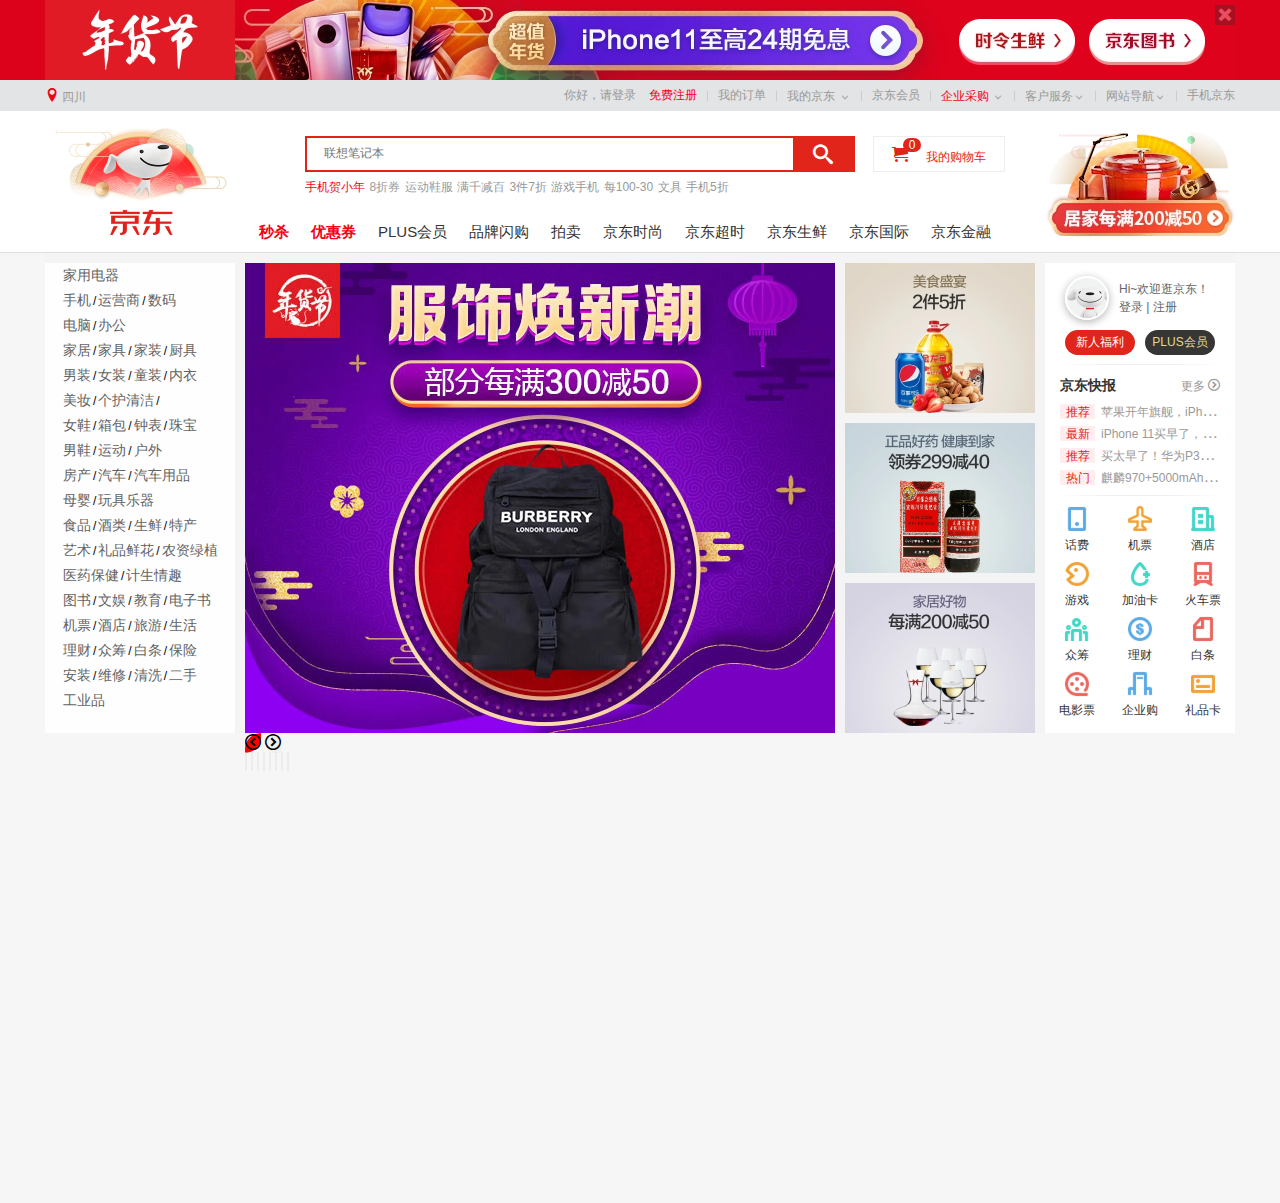
<file: 项目1：京东商城/index.html>
<!DOCTYPE html>
<html lang="en">

<head>
	<meta charset="UTF-8">
	<title>京东(JD.COM)-正品低价、品质保障、配送及时、轻松购物！</title>
	<meta name="viewport" content="width=device-width, initial-scale=1.0">
	<meta http-equiv="X-UA-Compatible" content="ie=edge">
	<meta name="decription"
		content="京东JD.COM-专业的综合网上购物商城,销售家电、数码通讯、电脑、家居百货、服装服饰、母婴、图书、食品等数万个品牌优质商品.便捷、诚信的服务，为您提供愉悦的网上购物体验!">
	<meta name="keywords" content="网上购物,网上商城,手机,笔记本,电脑,MP3,CD,VCD,DV,相机,数码,配件,手表,存储卡,京东">
	<link rel="icon" href="favicon.ico" type="image/x-icon">
	<link rel="stylesheet" type="text/css" href="css/normalize.css" />
	<link rel="stylesheet" type="text/css" href="css/base.css" />
</head>

<body>
	<!-- 顶部广告 start -->
	<div class="activity-top">
		<div class="activity-top__inner">
			<div class="promotional-tag__618"></div>
			<i class="ad-close-bt iconfont"></i>
			<div class="two-parts">
				<a class="two-parts__item" href="#"><img src="images/topR1.webp" alt="大促顶部广告1" /></a>
				<a class="two-parts__item" href="#"><img src="images/topR2.webp" alt="大促顶部广告2" /></a>
			</div>
		</div>
	</div>
	<!-- 顶部广告 end -->

	<!-- 顶部小导航栏 start -->
	<div id="shortcut">
		<div class="w">
			<ul class="fl">
				<li>
					<a href="#">
						<i class="iconfont"></i>
						<span>四川</span>
					</a>
				</li>
			</ul>
			<ul class="fr">
				<li>
					<a href="#">你好，请登录</a>
					&nbsp;&nbsp;
					<a href="#" class="f10">免费注册</a>
				</li>
				<li class="spacer"></li>
				<li><a href="#">我的订单</a></li>
				<li class="spacer"></li>
				<li>
					<a href="#">我的京东</a>
					<i class="iconfont"></i>
				</li>
				<li class="spacer"></li>
				<li><a href="#">京东会员</a></li>
				<li class="spacer"></li>
				<li>
					<a href="#" class="f10">企业采购</a>
					<i class="iconfont"></i>
				</li>
				<li class="spacer"></li>
				<li><a href="#">客户服务</a><i class="iconfont"></i></li>
				<li class="spacer"></li>
				<li><a href="#">网站导航</a><i class="iconfont"></i></li>
				<li class="spacer"></li>
				<li><a href="#">手机京东</a></li>
			</ul>

		</div>
	</div>
	<!-- 顶部小导航栏 end -->

	<!-- 头部 start -->
	<div id="header">
		<div class="w">
			<div class="logo">
				<h1>
					<a href="https://www.jd.com"></a>
				</h1>
			</div>
			<div class="form">
				<input type="text" placeholder="联想笔记本">
				<button>
					<i class="iconfont"></i>
				</button>
			</div>
			<div class="shopcar">
				<i class="iconfont"></i>
				<a href="#">我的购物车</a>
				<i class="ci-count">0</i>
			</div>
			<div class="hotwords">
				<a href="#" class="f10">手机贺小年</a>
				<a href="#">8折券</a>
				<a href="#">运动鞋服</a>
				<a href="#">满千减百</a>
				<a href="#">3件7折</a>
				<a href="#">游戏手机</a>
				<a href="#">每100-30</a>
				<a href="#">文具</a>
				<a href="#">手机5折</a>
			</div>
			<div class="navitems">
				<ul>
					<li class="f10"><a href="#">秒杀</a></li>
					<li class="f10"><a href="#">优惠券</a></li>
					<li><a href="#">PLUS会员</a></li>
					<li><a href="#">品牌闪购</a></li>
					<li><a href="#">拍卖</a></li>
					<li><a href="#">京东时尚</a></li>
					<li><a href="#">京东超时</a></li>
					<li><a href="#">京东生鲜</a></li>
					<li><a href="#">京东国际</a></li>
					<li><a href="#">京东金融</a></li>
				</ul>
			</div>
			<div class="treasure">
				<a href="#"></a>
			</div>
		</div>
	</div>
	<!-- 头部 end -->

	<!-- 中上分类区域 start -->
	<div class="fs">
		<div class="w fs_inner">
			<div class="fs_col1">
				<ul>
					<li><a href="#">家用电器</a></li>
				</ul>
				<ul>
					<li>
						<a href="#">手机</a>
						<span>/</span>
						<a href="#">运营商</a>
						<span>/</span>
						<a href="#">数码</a>
					</li>
				</ul>
				<ul>
					<li>
						<a href="#">电脑</a>
						<span>/</span>
						<a href="#">办公</a>
					</li>
				</ul>
				<ul>
					<li>
						<a href="#">家居</a>
						<span>/</span>
						<a href="#">家具</a>
						<span>/</span>
						<a href="#">家装</a>
						<span>/</span>
						<a href="#">厨具</a>
					</li>
				</ul>
				<ul>
					<li>
						<a href="#">男装</a>
						<span>/</span>
						<a href="#">女装</a>
						<span>/</span>
						<a href="#">童装</a>
						<span>/</span>
						<a href="#">内衣</a>
					</li>
				</ul>
				<ul>
					<li>
						<a href="#">美妆</a>
						<span>/</span>
						<a href="#">个护清洁</a>
						<span>/</span>
						<a href="宠物"></a>
					</li>
				</ul>
				<ul>
					<li>
						<a href="#">女鞋</a>
						<span>/</span>
						<a href="#">箱包</a>
						<span>/</span>
						<a href="#">钟表</a>
						<span>/</span>
						<a href="#">珠宝</a>
					</li>
				</ul>
				<ul>
					<li>
						<a href="#">男鞋</a>
						<span>/</span>
						<a href="#">运动</a>
						<span>/</span>
						<a href="#">户外</a>
					</li>
				</ul>
				<ul>
					<li>
						<a href="#">房产</a>
						<span>/</span>
						<a href="#">汽车</a>
						<span>/</span>
						<a href="#">汽车用品</a>
					</li>
				</ul>
				<ul>
					<li>
						<a href="#">母婴</a>
						<span>/</span>
						<a href="#">玩具乐器</a>
					</li>
				</ul>
				<ul>
					<li>
						<a href="#">食品</a>
						<span>/</span>
						<a href="#">酒类</a>
						<span>/</span>
						<a href="#">生鲜</a>
						<span>/</span>
						<a href="#">特产</a>
					</li>
				</ul>
				<ul>
					<li>
						<a href="#">艺术</a>
						<span>/</span>
						<a href="#">礼品鲜花</a>
						<span>/</span>
						<a href="#">农资绿植</a>
					</li>
				</ul>
				<ul>
					<li>
						<a href="#">医药保健</a>
						<span>/</span>
						<a href="#">计生情趣</a>
					</li>
				</ul>
				<ul>
					<li>
						<a href="#">图书</a>
						<span>/</span>
						<a href="#">文娱</a>
						<span>/</span>
						<a href="#">教育</a>
						<span>/</span>
						<a href="#">电子书</a>

					</li>
				</ul>
				<ul>
					<li>
						<a href="#">机票</a>
						<span>/</span>
						<a href="#">酒店</a>
						<span>/</span>
						<a href="#">旅游</a>
						<span>/</span>
						<a href="#">生活</a>
					</li>
				</ul>
				<ul>
					<li>
						<a href="#">理财</a>
						<span>/</span>
						<a href="#">众筹</a>
						<span>/</span>
						<a href="#">白条</a>
						<span>/</span>
						<a href="#">保险</a>
					</li>
				</ul>
				<ul>
					<li>
						<a href="#">安装</a>
						<span>/</span>
						<a href="#">维修</a>
						<span>/</span>
						<a href="#">清洗</a>
						<span>/</span>
						<a href="#">二手</a>
					</li>
				</ul>
				<ul>
					<li><a href="#">工业品</a></li>
				</ul>





			</div>
			<div class="fs_col2">
				<div class="focus">
					<div>
						<div class="focus-slider">
							<div class="focus-item__core">
								<a href="#"></a>
							</div>
							<div class="focus-item__recommend">
								<a href="#"><img src="images/recommend1.webp" alt=""></a>
								<a href="#"><img src="images/recommend2.webp" alt=""></a>
								<a href="#"><img src="images/recommend3.webp" alt=""></a>
							</div>
						</div>
					</div>
					<div class="focus_main">
						<div class="focus-slider clearfix">
							<div class="sliderBannerWrapper">
								<div class="slider sliderBanner">
									<button class="silder_control slider_control_prev">
										<i class="iconfont"></i>
									</button>
									<button class="silder_control slider_control_next">

										<i class="iconfont"></i>
									</button>
									<div class="slider_indicators">
										<i class="slider_indicators_btn"></i>
										<i class="slider_indicators_btn"></i>
										<i class="slider_indicators_btn"></i>
										<i class="slider_indicators_btn"></i>
										<i class="slider_indicators_btn"></i>
										<i class="slider_indicators_btn"></i>
										<i class="slider_indicators_btn"></i>
										<i class="slider_indicators_btn"></i>
									</div>
								</div>
							</div>
						</div>

					</div>
				</div>
			</div>
			<div class="fs_col3">
				<div class="J_user">
					<div class="user_inner">
						<div>
							<div class="user_avatar">
								<a href="https://www.jd.com" class="user_avatar_lk">
									<img src="images/user_avatar.png" alt="用户头像">
								</a>
							</div>
							<div class="user_show">
								<a href="#" class="user_tip">Hi~欢迎逛京东！</a>
								<p>
									<a href="#" class="user_login">登录</a>
									|
									<a href="#" class="user_reg">注册</a>
								</p>
							</div>
						</div>
						<div class="user_profit">
							<a href="#" class="user_profit_lk">新人福利</a>
							<a href="#" class="user_profit_lk user_profit_lk_plus">PLUS会员</a>
						</div>
					</div>
				</div>
				<div class="J_news">
					<div class="news">
						<div class="news_hd">
							<h5 class="news_tit">京东快报</h5>
							<a href="#" class="news_more">
								更多
								<i class="iconfont"></i>
							</a>
						</div>
						<ul class="news_list">
							<li class="news_item news_item_recommend"><a href="#" class="news_link">
									<p class="news_tag">推荐</p>苹果开年旗舰，iPhone SE2如约而至
								</a></li>
							<li class="news_item news_item_recommend"><a href="#" class="news_link">
									<p class="news_tag">最新</p>iPhone 11买早了，iPhone SE2正式确认
								</a></li>
							<li class="news_item news_item_recommend"><a href="#" class="news_link">
									<p class="news_tag">推荐</p>买太早了！华为P30一夜沦为“小米价”，售价感人
								</a></li>
							<li class="news_item news_item_recommend"><a href="#" class="news_link">
									<p class="news_tag">热门</p>麒麟970+5000mAh，荣耀千元机中的战斗机
								</a></li>
						</ul>
					</div>

				</div>
				<div class="J_service">
					<div class="service_entry">
						<ul class="service_list">
							<li class="service_item service_frame">
								<a href="#" class="service_lk">
									<i class="service_ico service_ico_huafei">
										<img src="images/huafei1.png" class="service_ico_img">
										<img src="images/huafei2.png" class="service_ico_img_hover">
									</i>
									<span class="service_text">话费</span>
								</a>
							</li>
							<li class="service_item service_frame">
								<a href="#" class="service_lk">
									<i class="service_ico service_ico_huafei">
										<img src="images/jipiao1.png" class="service_ico_img">
										<img src="images/jipiao2.png" class="service_ico_img_hover">
									</i>
									<span class="service_text">机票</span>
								</a>
							</li>
							<li class="service_item service_frame">
								<a href="#" class="service_lk">
									<i class="service_ico service_ico_huafei">
										<img src="images/jiudian1.png" class="service_ico_img">
										<img src="images/jiudian2.png" class="service_ico_img_hover">
									</i>
									<span class="service_text">酒店</span>
								</a>
							</li>
							<li class="service_item service_frame">
								<a href="#" class="service_lk">
									<i class="service_ico service_ico_huafei">
										<img src="images/youix1.png" class="service_ico_img">
										<img src="images/youxi2.png" class="service_ico_img_hover">
									</i>
									<span class="service_text">游戏</span>
								</a>
							</li>
							<li class="service_item service_frame">
								<a href="#" class="service_lk">
									<i class="service_ico service_ico_huafei">
										<img src="images/jiayouka1.png" class="service_ico_img">
										<img src="images/jiayouka2.png" class="service_ico_img_hover">
									</i>
									<span class="service_text">加油卡</span>
								</a>
							</li>
							<li class="service_item service_frame">
								<a href="#" class="service_lk">
									<i class="service_ico service_ico_huafei">
										<img src="images/huochepiao1.png" class="service_ico_img">
										<img src="images/huochepiao2.png" class="service_ico_img_hover">
									</i>
									<span class="service_text">火车票</span>
								</a>
							</li>
							<li class="service_item service_frame">
								<a href="#" class="service_lk">
									<i class="service_ico service_ico_huafei">
										<img src="images/zhongchou1.png" class="service_ico_img">
										<img src="images/zhongchou2.png" class="service_ico_img_hover">
									</i>
									<span class="service_text">众筹</span>
								</a>
							</li>
							<li class="service_item service_frame">
								<a href="#" class="service_lk">
									<i class="service_ico service_ico_huafei">
										<img src="images/licai1.png" class="service_ico_img">
										<img src="images/licai2.png" class="service_ico_img_hover">
									</i>
									<span class="service_text">理财</span>
								</a>
							</li>
							<li class="service_item service_frame">
								<a href="#" class="service_lk">
									<i class="service_ico service_ico_huafei">
										<img src="images/baitiao1.png" class="service_ico_img">
										<img src="images/baitiao2.png" class="service_ico_img_hover">
									</i>
									<span class="service_text">白条</span>
								</a>
							</li>
							<li class="service_item service_frame">
								<a href="#" class="service_lk">
									<i class="service_ico service_ico_huafei">
										<img src="images/dianyingpiao1.png" class="service_ico_img">
										<img src="images/dianyingpiao2.png" class="service_ico_img_hover">
									</i>
									<span class="service_text">电影票</span>
								</a>
							</li>
							<li class="service_item service_frame">
								<a href="#" class="service_lk">
									<i class="service_ico service_ico_huafei">
										<img src="images/qiyegou1.png" class="service_ico_img">
										<img src="images/qiyegou2.png" class="service_ico_img_hover">
									</i>
									<span class="service_text">企业购</span>
								</a>
							</li>
							<li class="service_item service_frame">
								<a href="#" class="service_lk">
									<i class="service_ico service_ico_huafei">
										<img src="images/lipinka1.png" class="service_ico_img">
										<img src="images/lipinka2.png" class="service_ico_img_hover">
									</i>
									<span class="service_text">礼品卡</span>
								</a>
							</li>
						</ul>
					</div>
				</div>
			</div>
		</div>
	</div>
	<!-- 中上分类区域 end -->
</body>

</html>
</file>
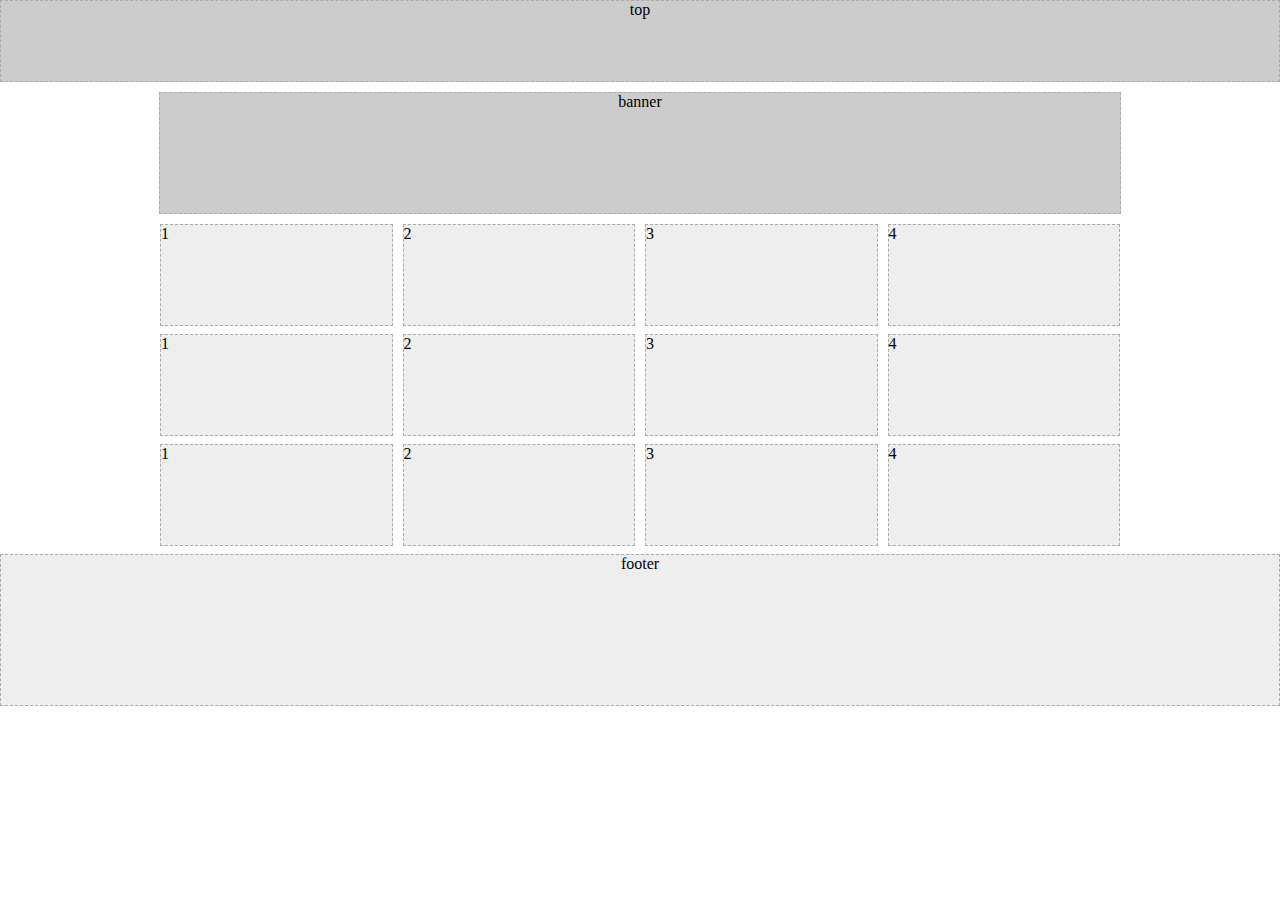
<file: Demo copy.html>
<!DOCTYPE html>
<html lang="zh">
	<head>
		<style>
			* {
				margin: 0;
				padding: 0;
			}
			ul {
				list-style: none;
			}

			.top {
				/* 通栏盒子不用写宽度 */
				height: 80px;
				border: 1px dashed #aaa;
				text-align: center;
				margin: 0 auto;
				background-color: #ccc;
			}

			.banner {
				width: 960px;
				height: 120px;
				border: 1px dashed #aaa;
				text-align: center;
				margin: 10px auto;
				background-color: #CCCCCC;
			}

			.small {
				width: 960px;
				height: 100px;
				/* background-color: pink; */
				margin: 0 auto;
				margin-bottom: 10px;
			}
			.small ul li {
				width: 230.5px; /*父盒子宽度-border-小盒子间距*/
				border: 1px dashed #aaa;
				background-color: #eee;
				height: 100px;
				float: left;
				margin-left: 10px;
			}
			.small .nomargin {
				margin-left: 0;
			}
			.footer {
				height: 150px;
				border: 1px dashed #AAAAAA;
				background-color: #EEEEEE;
				margin-top: 10px;
				text-align: center;
			}
		</style>
	</head>
	<body>
		<div class="top">top</div>
		<div class="banner">banner</div>
		<div class="small">
			<ul>
				<li class="nomargin">1</li>
				<li>2</li>
				<li>3</li>
				<li>4</li>
			</ul>
		</div>
		<div class="small">
			<ul>
				<li class="nomargin">1</li>
				<li>2</li>
				<li>3</li>
				<li>4</li>
			</ul>
		</div>
		<div class="small">
			<ul>
				<li class="nomargin">1</li>
				<li>2</li>
				<li>3</li>
				<li>4</li>
			</ul>
		</div>
		<div class="footer">footer</div>
	</body>
</html>
</file>
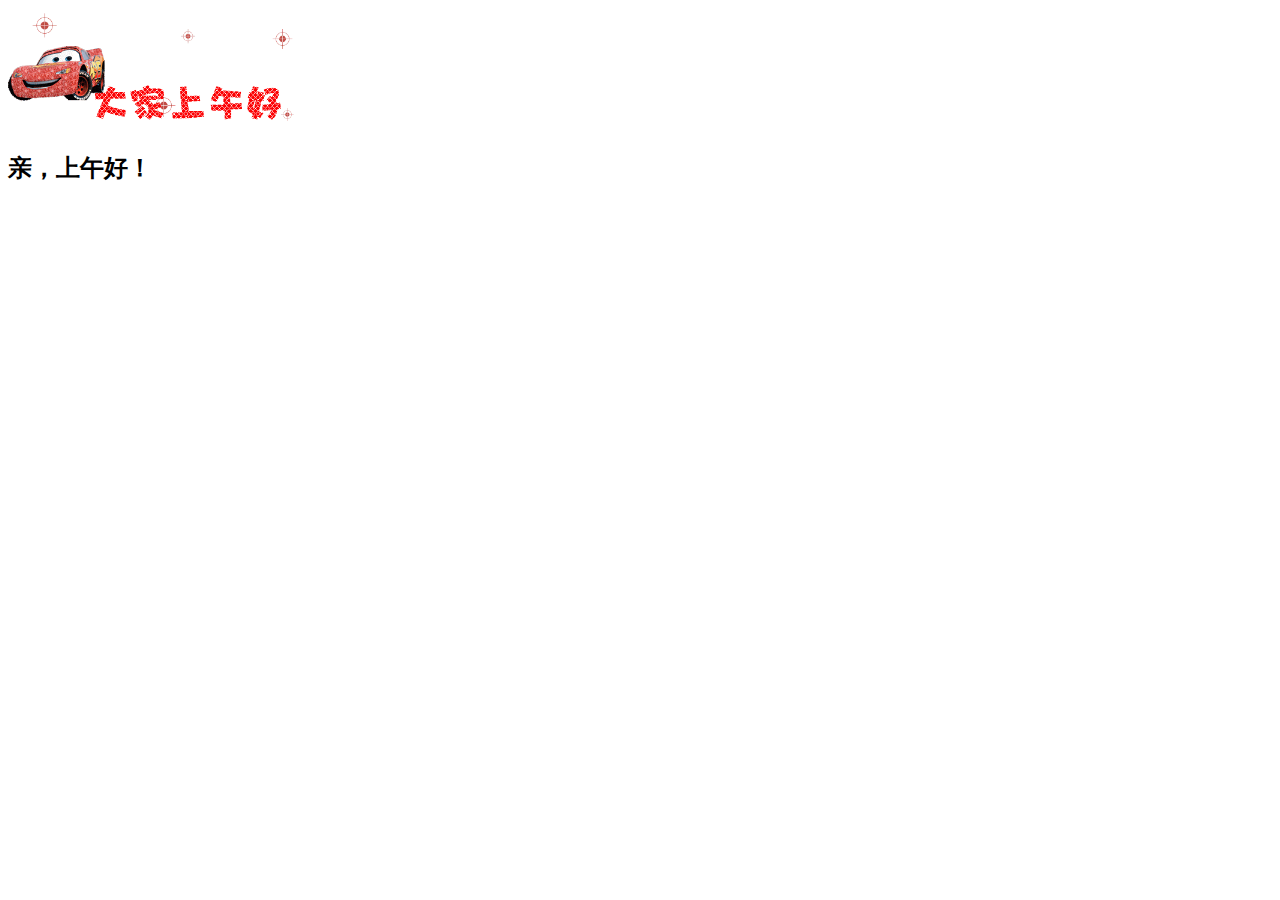
<file: 第三部分 JavaScript网络编程/分时问候.html>
<!DOCTYPE html>
<html lang="en">
<head>
    <meta charset="UTF-8">
    <meta name="viewport" content="width=device-width, initial-scale=1.0">
    <meta http-equiv="X-UA-Compatible" content="ie=edge">
    <title>分时问候</title>

</head>
<body>
    <div>
        <img src="images/s.gif" style="width: 300px;"/>
        <h2>上午好</h2>
    </div>

    <script>
        // 1.获取元素
        var img = document.querySelector('img');
        var h2 = document.querySelector('h2');
        // 2.得到当前的小时数
        var date = new Date();
        var h = date.getHours();
        // 3.判断小时数改变图片和文字信息
        if (h < 12) {
            img.src = 'images/s.gif';
            h2.innerHTML = '亲，上午好！';
        } else if (h < 18 ) {
            img.src = 'images/x.gif';
            h2.innerHTML = '亲，下午好！';
        } else {
            img.src = 'images/w.gif';
            h2.innerHTML = '亲，晚上好！';
        }
    </script>
</body>
</html>
</file>
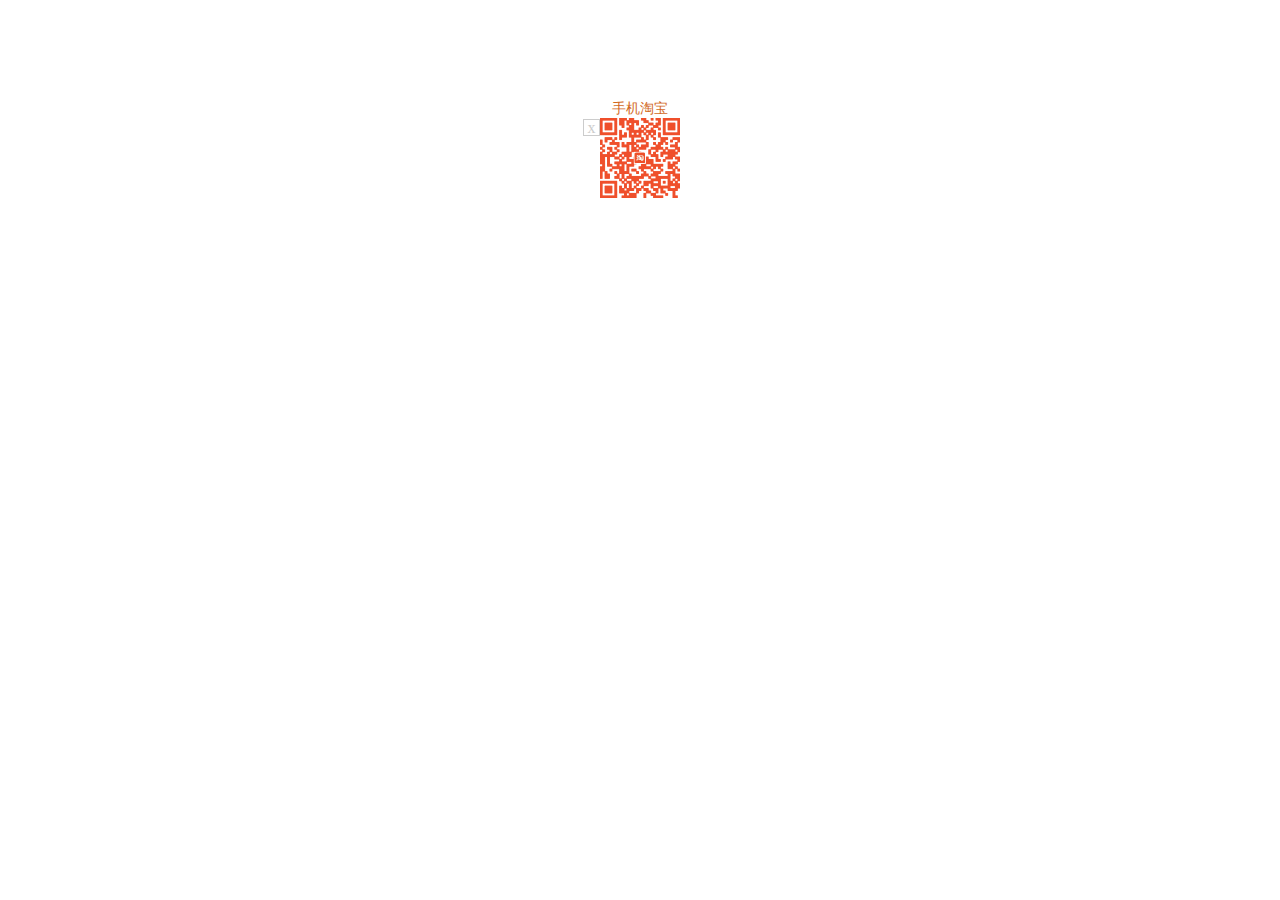
<file: 第三部分 JavaScript网络编程/淘宝点击关闭二维码.html>
<!DOCTYPE html>
<html lang="en">

<head>
    <meta charset="UTF-8">
    <meta name="viewport" content="width=device-width, initial-scale=1.0">
    <meta http-equiv="X-UA-Compatible" content="ie=edge">
    <title>Document</title>
    <style>
        * {
            margin: 0;
            padding: 0;
        }

        .box {
            margin: 100px auto;
            width: 80px;
            position: relative;
        }

        .box h4 {
            text-align: center;
            font-size: 14px;
            font-weight: 400;
            color: chocolate;
        }

        .box img {
            width: 80px;

        }

        .box i {
            top: 19px;
            left: -17px;
            position: absolute;
            font-style: normal;
            width: 15px;
            height: 15px;
            line-height: 15px;
            text-align: center;
            border: 1px solid #ccc;
            color: #ccc;
            cursor: pointer;
        }
    </style>
</head>

<body>
    <div class="box">
        <h4>手机淘宝</h4>
        <img src="images/tao.png">
        <i class="close-btn">x</i>
    </div>
    <script>
        // 1.获取元素
        var box = document.querySelector('.box');
        var btn = document.querySelector('.close-btn');
        // 2.注册事件
        btn.onclick = function() {
            box.style.display = 'none';
        }
    </script>
</body>

</html>
</file>
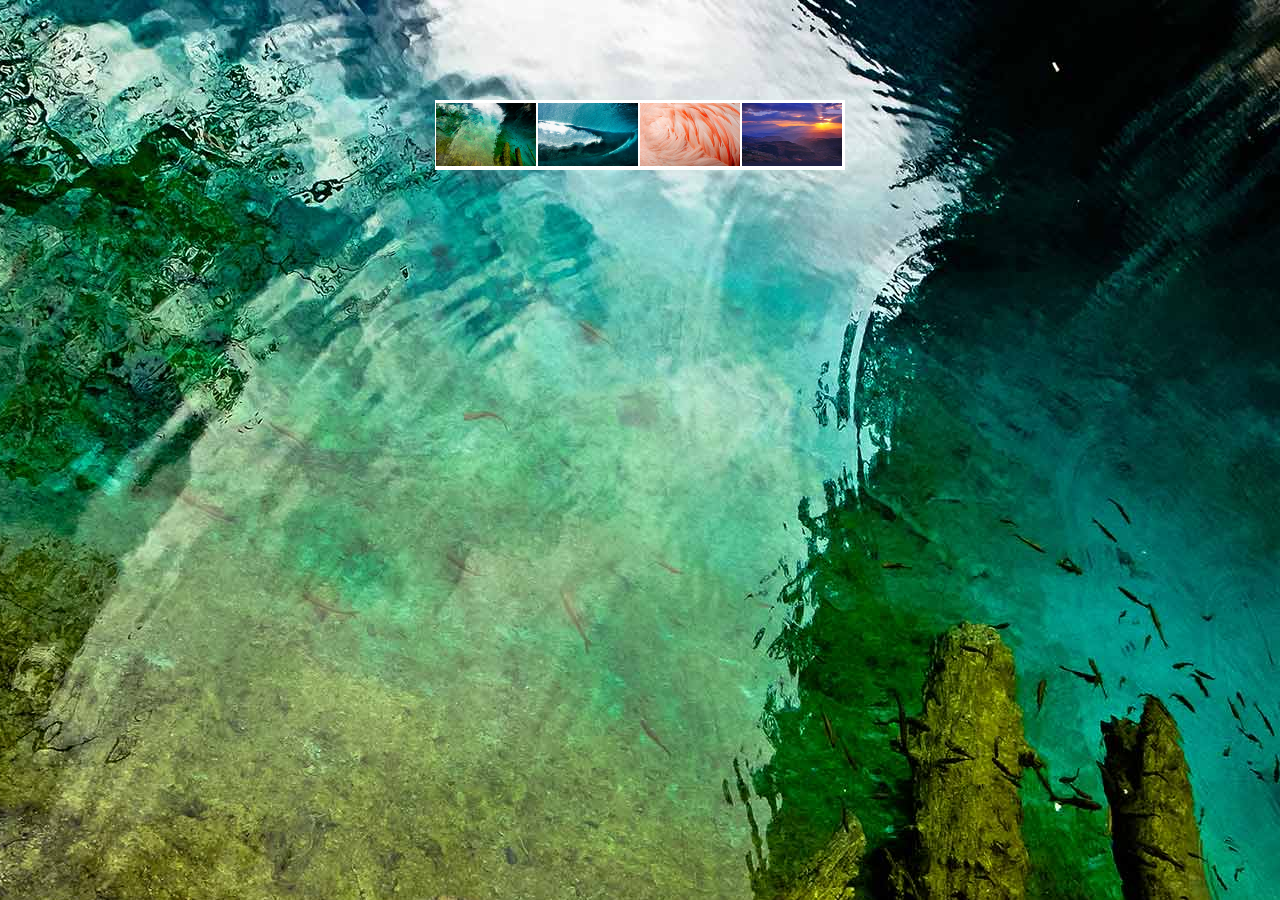
<file: 第三部分 JavaScript网络编程/百度换肤.html>
<!DOCTYPE html>
<html lang="en">
<head>
    <meta charset="UTF-8">
    <meta name="viewport" content="width=device-width, initial-scale=1.0">
    <meta http-equiv="X-UA-Compatible" content="ie=edge">
    <title>Document</title>
    <style>
        * {
            margin: 0;
            padding: 0;
        }
        
        body {
            background: url(images/1.jpg) no-repeat center top;
        }
        
        li {
            list-style: none;
        }
        
        .baidu {
            overflow: hidden;
            margin: 100px auto;
            background-color: #fff;
            width: 410px;
            padding-top: 3px;
        }
        
        .baidu li {
            float: left;
            margin: 0 1px;
            cursor: pointer;
        }
        
        .baidu img {
            width: 100px;
        }
    </style>
</head>
<body>
    <div>
        <ul class="baidu">
            <li><img src="images/1.jpg" alt=""></li>
            <li><img src="images/2.jpg" alt=""></li>
            <li><img src="images/3.jpg" alt=""></li>
            <li><img src="images/4.jpg" alt=""></li>
        </ul>
    </div>
    <script>
        // 1. 获取元素 
        var imgs = document.querySelector('.baidu').querySelectorAll('img');
        // console.log(imgs);
        // 2. 循环注册事件 
        for (var i = 0; i < imgs.length; i++) {
            imgs[i].onclick = function() {
                // this.src 就是我们点击图片的路径   images/2.jpg
                // console.log(this.src);
                // 把这个路径 this.src 给body 就可以了
                document.body.style.backgroundImage = 'url(' + this.src + ')';
            }
        }
    </script>
</body>
</html>
</file>
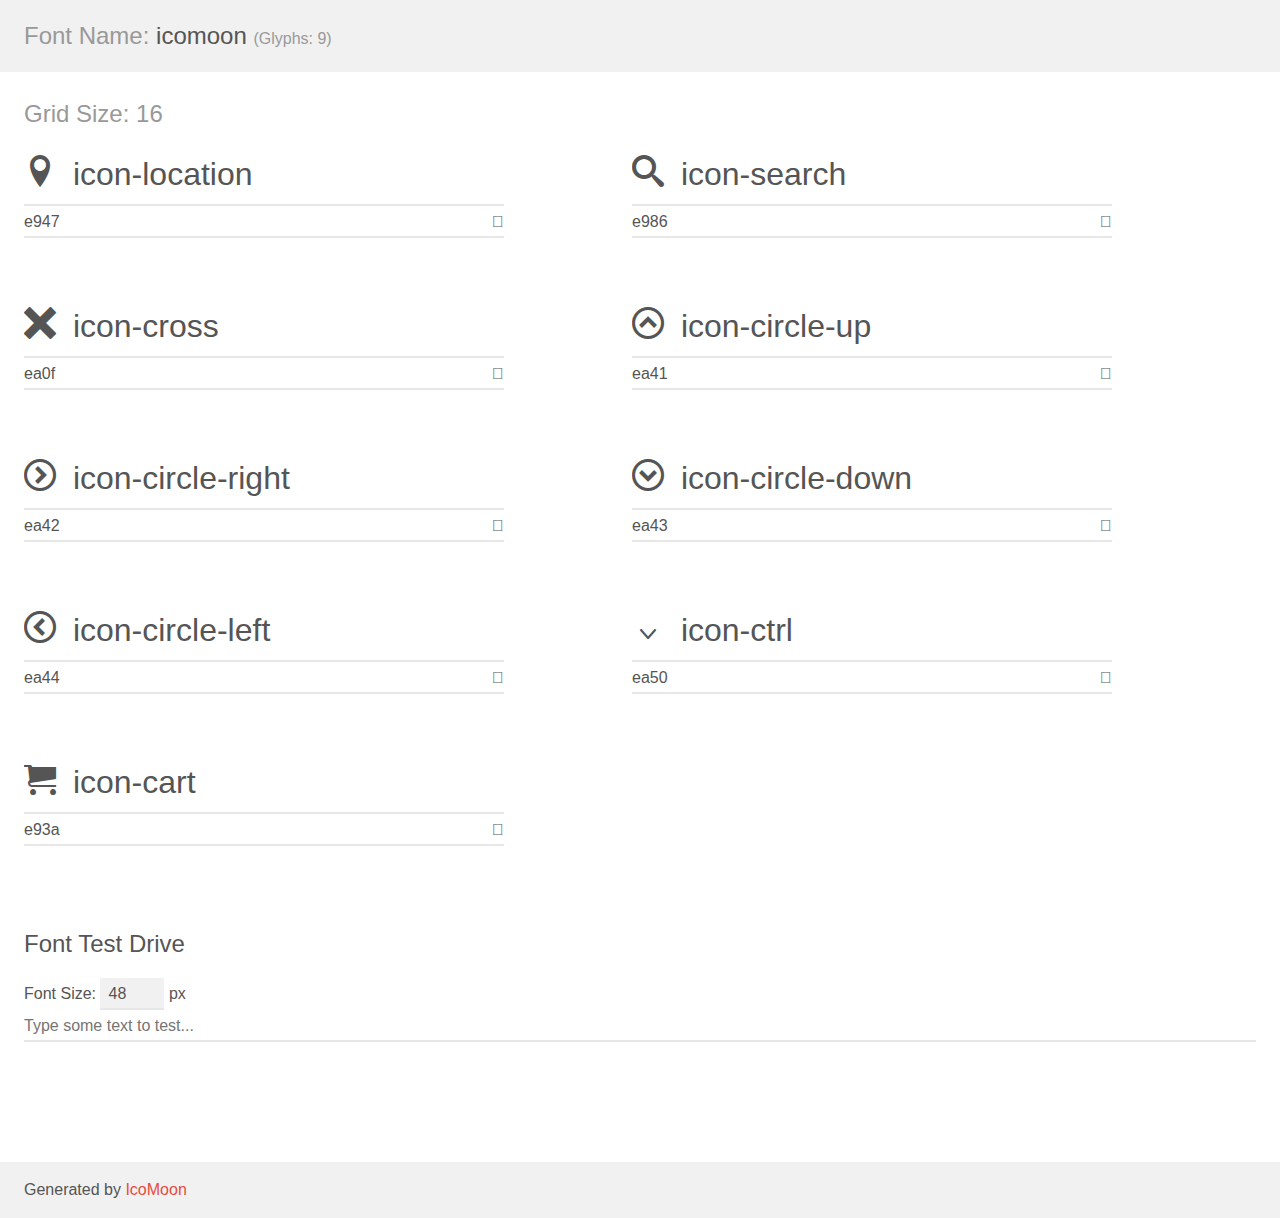
<file: 项目1：京东商城/icomoon/demo.html>
<!doctype html>
<html>
<head>
    <meta charset="utf-8">
    <title>IcoMoon Demo</title>
    <meta name="description" content="An Icon Font Generated By IcoMoon.io">
    <meta name="viewport" content="width=device-width, initial-scale=1">
    <link rel="stylesheet" href="demo-files/demo.css">
    <link rel="stylesheet" href="style.css"></head>
<body>
    <div class="bgc1 clearfix">
        <h1 class="mhmm mvm"><span class="fgc1">Font Name:</span> icomoon <small class="fgc1">(Glyphs:&nbsp;9)</small></h1>
    </div>
    <div class="clearfix mhl ptl">
        <h1 class="mvm mtn fgc1">Grid Size: 16</h1>
        <div class="glyph fs1">
            <div class="clearfix bshadow0 pbs">
                <span class="icon-location"></span>
                <span class="mls"> icon-location</span>
            </div>
            <fieldset class="fs0 size1of1 clearfix hidden-false">
                <input type="text" readonly value="e947" class="unit size1of2" />
                <input type="text" maxlength="1" readonly value="&#xe947;" class="unitRight size1of2 talign-right" />
            </fieldset>
            <div class="fs0 bshadow0 clearfix hidden-true">
                <span class="unit pvs fgc1">liga: </span>
                <input type="text" readonly value="location, map-marker" class="liga unitRight" />
            </div>
        </div>
        <div class="glyph fs1">
            <div class="clearfix bshadow0 pbs">
                <span class="icon-search"></span>
                <span class="mls"> icon-search</span>
            </div>
            <fieldset class="fs0 size1of1 clearfix hidden-false">
                <input type="text" readonly value="e986" class="unit size1of2" />
                <input type="text" maxlength="1" readonly value="&#xe986;" class="unitRight size1of2 talign-right" />
            </fieldset>
            <div class="fs0 bshadow0 clearfix hidden-true">
                <span class="unit pvs fgc1">liga: </span>
                <input type="text" readonly value="search, magnifier" class="liga unitRight" />
            </div>
        </div>
        <div class="glyph fs1">
            <div class="clearfix bshadow0 pbs">
                <span class="icon-cross"></span>
                <span class="mls"> icon-cross</span>
            </div>
            <fieldset class="fs0 size1of1 clearfix hidden-false">
                <input type="text" readonly value="ea0f" class="unit size1of2" />
                <input type="text" maxlength="1" readonly value="&#xea0f;" class="unitRight size1of2 talign-right" />
            </fieldset>
            <div class="fs0 bshadow0 clearfix hidden-true">
                <span class="unit pvs fgc1">liga: </span>
                <input type="text" readonly value="cross, cancel" class="liga unitRight" />
            </div>
        </div>
        <div class="glyph fs1">
            <div class="clearfix bshadow0 pbs">
                <span class="icon-circle-up"></span>
                <span class="mls"> icon-circle-up</span>
            </div>
            <fieldset class="fs0 size1of1 clearfix hidden-false">
                <input type="text" readonly value="ea41" class="unit size1of2" />
                <input type="text" maxlength="1" readonly value="&#xea41;" class="unitRight size1of2 talign-right" />
            </fieldset>
            <div class="fs0 bshadow0 clearfix hidden-true">
                <span class="unit pvs fgc1">liga: </span>
                <input type="text" readonly value="circle-up, up3" class="liga unitRight" />
            </div>
        </div>
        <div class="glyph fs1">
            <div class="clearfix bshadow0 pbs">
                <span class="icon-circle-right"></span>
                <span class="mls"> icon-circle-right</span>
            </div>
            <fieldset class="fs0 size1of1 clearfix hidden-false">
                <input type="text" readonly value="ea42" class="unit size1of2" />
                <input type="text" maxlength="1" readonly value="&#xea42;" class="unitRight size1of2 talign-right" />
            </fieldset>
            <div class="fs0 bshadow0 clearfix hidden-true">
                <span class="unit pvs fgc1">liga: </span>
                <input type="text" readonly value="circle-right, right5" class="liga unitRight" />
            </div>
        </div>
        <div class="glyph fs1">
            <div class="clearfix bshadow0 pbs">
                <span class="icon-circle-down"></span>
                <span class="mls"> icon-circle-down</span>
            </div>
            <fieldset class="fs0 size1of1 clearfix hidden-false">
                <input type="text" readonly value="ea43" class="unit size1of2" />
                <input type="text" maxlength="1" readonly value="&#xea43;" class="unitRight size1of2 talign-right" />
            </fieldset>
            <div class="fs0 bshadow0 clearfix hidden-true">
                <span class="unit pvs fgc1">liga: </span>
                <input type="text" readonly value="circle-down, down3" class="liga unitRight" />
            </div>
        </div>
        <div class="glyph fs1">
            <div class="clearfix bshadow0 pbs">
                <span class="icon-circle-left"></span>
                <span class="mls"> icon-circle-left</span>
            </div>
            <fieldset class="fs0 size1of1 clearfix hidden-false">
                <input type="text" readonly value="ea44" class="unit size1of2" />
                <input type="text" maxlength="1" readonly value="&#xea44;" class="unitRight size1of2 talign-right" />
            </fieldset>
            <div class="fs0 bshadow0 clearfix hidden-true">
                <span class="unit pvs fgc1">liga: </span>
                <input type="text" readonly value="circle-left, left5" class="liga unitRight" />
            </div>
        </div>
        <div class="glyph fs1">
            <div class="clearfix bshadow0 pbs">
                <span class="icon-ctrl"></span>
                <span class="mls"> icon-ctrl</span>
            </div>
            <fieldset class="fs0 size1of1 clearfix hidden-false">
                <input type="text" readonly value="ea50" class="unit size1of2" />
                <input type="text" maxlength="1" readonly value="&#xea50;" class="unitRight size1of2 talign-right" />
            </fieldset>
            <div class="fs0 bshadow0 clearfix hidden-true">
                <span class="unit pvs fgc1">liga: </span>
                <input type="text" readonly value="ctrl, control" class="liga unitRight" />
            </div>
        </div>
        <div class="glyph fs1">
            <div class="clearfix bshadow0 pbs">
                <span class="icon-cart"></span>
                <span class="mls"> icon-cart</span>
            </div>
            <fieldset class="fs0 size1of1 clearfix hidden-false">
                <input type="text" readonly value="e93a" class="unit size1of2" />
                <input type="text" maxlength="1" readonly value="&#xe93a;" class="unitRight size1of2 talign-right" />
            </fieldset>
            <div class="fs0 bshadow0 clearfix hidden-true">
                <span class="unit pvs fgc1">liga: </span>
                <input type="text" readonly value="cart, purchase" class="liga unitRight" />
            </div>
        </div>
    </div>

    <!--[if gt IE 8]><!-->
    <div class="mhl clearfix mbl">
        <h1>Font Test Drive</h1>
        <label>
            Font Size: <input id="fontSize" type="number" class="textbox0 mbm"
            min="8" value="48" />
            px
        </label>
        <input id="testText" type="text" class="phl size1of1 mvl"
        placeholder="Type some text to test..." value=""/>
        <div id="testDrive" class="icon-" style="font-family: icomoon">&nbsp;
        </div>
    </div>
    <!--<![endif]-->
    <div class="bgc1 clearfix">
        <p class="mhl">Generated by <a href="https://icomoon.io/app">IcoMoon</a></p>
    </div>

    <script src="demo-files/demo.js"></script>
</body>
</html>
</file>
<file: 项目1：京东商城/css/base.css>
/* 字体声明 */

@font-face {
	font-family: 'icomoon';
	src: url('../fonts/icomoon.eot?v9osbv');
	src: url('../fonts/icomoon.eot?v9osbv#iefix') format('embedded-opentype'), url('../fonts/icomoon.ttf?v9osbv') format('truetype'), url('../fonts/icomoon.woff?v9osbv') format('woff'), url('../fonts/icomoon.svg?v9osbv#icomoon') format('svg');
	font-weight: normal;
	font-style: normal;
	font-display: block;
}

/* 初始样式 */

blockquote,
body,
button,
dd,
dl,
dt,
fieldset,
form,
h1,
h2,
h3,
h4,
h5,
h6,
hr,
input,
legend,
li,
ol,
p,
pre,
td,
textarea,
th,
ul {
	margin: 0;
	padding: 0;
}

ul {
	list-style: none;
}

a {
	text-decoration: none;
	color: #999;
	font-size: 12px;
}

a:hover {
	color: #F10215;
}

body {
	background-color: #f6f6f6;
}

.f10 {
	color: #F10215;
}

input,
button {
	border: 0;
	outline: none;
	/* 取消轮廓边框 */
}

button {
	cursor: pointer;
}

/* 顶部广告 */

.activity-top {
	height: 80px;
	background-color: #dd021c;
	cursor: pointer;
}

.activity-top__inner {
	width: 1190px;
	height: 100%;
	margin: 0 auto;
	background-image: url(../images/topAd.webp);
	background-repeat: no-repeat;
	position: relative;
}

.promotional-tag__618 {
	width: 190px;
	height: 80px;
	background-image: url(../images/topL.webp);
	background-repeat: no-repeat;
	background-size: contain;
	top: 0;
	left: 0;
	position: absolute;
}

.ad-close-bt {
	width: 20px;
	height: 20px;
	text-align: center;
	line-height: 20px;
	opacity: .3;
	color: #fff;
	background: #2d2d2d;
	font-size: 12px;
	font-weight: 700;
	top: 5px;
	right: 0;
	position: absolute;
}

.iconfont {
	font-family: icomoon;
	font-style: normal;
}

.two-parts {
	height: 100%;
	padding-right: 20px;
	text-align: right;
	line-height: 80px;
}

.two-parts__item {
	width: 116px;
	height: 46px;
	margin-right: 10px;
	display: inline-block;
	line-height: 100%;
	padding-top: 18px;
}

/*顶部小导航栏*/

#shortcut {
	height: 31px;
	background-color: #E3E4E5;
}

.w {
	margin: 0 auto;
	width: 1190px;
}

#shortcut .w {
	height: 30px;
	line-height: 30px;
	color: #999999;
	font-size: 12px;
}

.fl {
	float: left;
}

.fl .iconfont {
	font-size: 14px;
	color: #f10215;
}

.fr {
	float: right;
}

#shortcut li {
	float: left;
}

#shortcut li.spacer {
	width: 1px;
	height: 10px;
	margin: 11px 10px 0;
	background-color: #ccc;
}


/* 头部 */
#header {
	height: 141px;
	background: #FFFFFF;
	border-bottom: 1px solid #ddd;
}

#header .w {
	position: relative;
	height: 141px;
}

.logo a {
	background-image: url(../images/logo.gif);
	background-repeat: no-repeat;
	background-size: contain;
	width: 190px;
	height: 120px;
	top: 10px;
	left: 0;
	position: absolute;
}

.form {
	position: absolute;
	left: 260px;
	top: 25px;
	width: 546px;
	height: 32px;
	border: 2px solid #e2231a;
	background: #fff;
}

.form input {
	width: 425px;
	height: 26px;
	padding: 2px 44px 2px 17px;
	float: left;
	font-size: 12px;

}

.form button {
	width: 60px;
	height: 34px;
	background-color: #e1251b;
	float: left;
	color: #fff;
	font-size: 20px;
}

.shopcar {
	width: 130px;
	height: 34px;
	border: 1px solid #eee;
	top: 25px;
	right: 230px;
	position: absolute;
	line-height: 34px;
	text-align: center;
}

.shopcar .iconfont {
	font-size: 16px;
	color: #e1251b;
	margin-right: 13px;
}

.shopcar a {
	font-size: 12px;
	color: #e1251b;
}

.ci-count {
	font-style: normal;
	position: absolute;
	top: 1px;
	left: 29px;
	padding: 1px 3px;
	font-size: 12px;
	line-height: 12px;
	color: #fff;
	background-color: #e1251b;
	border-radius: 7px;
	min-width: 12px;
}

.hotwords {
	overflow: hidden;
	position: absolute;
	left: 260px;
	top: 65px;
	height: 20px;
	width: 550px;
	line-height: 20px;
}

.navitems {
	position: absolute;
	left: 203px;
	bottom: 0px;
	padding-top: 20px;
	overflow: hidden;
}

.navitems ul li {
	float: left;
}

.navitems li:first-child a,
.navitems li:nth-child(2) a {
	font-weight: 700;
	color: #f10215;
}

.navitems li a {
	display: block;
	height: 40px;
	line-height: 40px;
	margin: 0 11px;
	font-size: 15px;
	color: #333333;
}

.navitems li a:hover {
	color: #c81623;
}

.treasure {

	position: absolute;
	top: 12px;
	right: 0;
}

.treasure a {
	width: 190px;
	height: 120px;
	display: block;
	background-image: url(../images/headAd.webp);
	background-repeat: no-repeat;
}

.fs {
	position: relative;
	margin-bottom: 30px;
}

.fs_inner {
	height: 480px;
	background-color: #f4f4f4;
	overflow: hidden;
}

.fs_col1 {
	width: 190px;
	height: 470px;
	float: left;
	margin-top: 10px;
	overflow: hidden;
	background-color: #fefefe;

}

.fs_col1 ul {
	padding-left: 18px;
}

.fs_col1 ul li {
	height: 25px;
	line-height: 25px;
	/* 去除空白间隙 */
	font-size: 0;
}

.fs_col1 li a {
	font-size: 14px;
	color: #636363;
}

.fs_col1 li a:hover {
	color: #c81623;
}

.fs_col1 ul:hover {
	background-color: #ccc;
}

.fs_col1 span {
	padding: 0 2px;
	font-size: 12px;
}

.fs_col2 {
	width: 790px;
	margin: 10px;
	float: left;

}


.focus .focus-slider {
	width: 100%;
	height: 470px;
	position: relative;

}

.focus_main {
	float: left;
	/* top: 0;
	left: 0; */
	width: 590px;
	height: 470px;
	position: absolute;
}

.sliderBannerWrapper {
	width: 590px;
	margin-right: 10px;
	float: left;
	overflow: hidden;
}

.sliderBanner {
	position: relative;
}

.slider_control {
	width: 25px;
	height: 35px;
	position: absolute;
	top: 50%;
	border-radius: 0;
	background-color: rgba(0, 0, 0, .15);
	margin-top: -20px;
	font-size: 20px;
	border: none;
	outline: none;
	transition: background-color .2s ease;
	z-index: 2;
}

button {
	cursor: pointer;
}

.slider_control_prev {
	left: 0;
	border-top-left-radius: 18px;
	border-bottom-right-radius: 18px;
	background-color: red;
}

.slider_control_next {
	right: 0;
	border-top-left-radius: 18px;
	border-bottom-left-radius: 18px;
}

.slider_indicators {
	margin-left: 0;
	left: 30px;
	bottom: 20px;
	animation: skeletonShow .2s .1s both;
}

.slider_indicators_btn {
	width: 8px;
	height: 8px;
	margin-right: 4px;
	border: 1px solid rgba(0, 0, 0, .05);
	background: rgba(255, 255, 255, .4);
}

.focus-item__core {
	float: left;
	width: 590px;
	height: 470px;
	margin-right: 10px;
}
.focus-item__core a {
	float: left;
	width: 590px;
	height: 470px;
	background-image: url(../images/focus-item__core.webp);
	background-repeat: no-repeat;
	background-size: contain;
}

.focus-item__recommend {
	float: left;
	width: 190px;
	height: 480px;
}

.focus-item__recommend a {
	display: inline-block;
	width: 190px;
	height: 150px;
	margin-bottom: 10px;
}

.focus-item__recommend a img {
	width: 190px;
	height: 150px;
}

.fs_col3 {
	width: 190px;
	height: 480px;
	position: relative;
	float: right;
}

.user_inner {
	position: relative;
	padding-top: 67px;
	height: 35px;
}

.user_inner a:hover {
	color: #c81623;
}

.J_user {
	width: 190px;
	height: 102px;
	margin-top: 10px;
	background: #fff;
	overflow: hidden;
}

.J_user a {
	color: #666666;
}

.user_avatar {
	position: absolute;
	left: 20px;
	top: 13px;
	width: 44px;
	height: 44px;
}

.user_avatar_lk {
	display: block;
	width: 40px;
	height: 40px;
	border: 2px solid #fff;
	border-radius: 50%;
	overflow: hidden;
	box-shadow: 0 2px 8px rgba(0, 0, 0, .3);
}

.user_avatar img {
	width: 40px;
	height: 40px;
	display: inline-block;
	border: 0;
	vertical-align: middle;
}

.user_show {
	position: absolute;
	top: 16px;
	left: 74px;
	right: 10px;


}

.user_show p {
	height: 20px;
	line-height: 20px;
	width: 100%;
	overflow: hidden;
	white-space: nowrap;
	text-overflow: ellipsis;
	color: #666666;
	font-size: 12px;

}

.user_login,
.user_reg {
	color: #333333;
}

.user_profit {
	height: 25px;
	font-size: 0;
	text-align: center;
}

.user_profit_lk {
	display: inline-block;
	margin: 0 5px;
	width: 70px;
	height: 25px;
	line-height: 25px;
	font-size: 12px;
	text-align: center;
	border-radius: 13px;
	background: #e1251b;
	transition: background .3s ease, color .3s ease;
}

.user_profit .user_profit_lk {
	color: #fff;
}

.user_profit .user_profit_lk:hover {
	background: #c81623;
	color: #fff;
}

.user_profit .user_profit_lk_plus {
	background: #363634;
	color: #e5d790;
}

.user_profit .user_profit_lk_plus:hover {
	background: #c81623;
	color: #fff;
}

.user_inner::after {
	content: "";
	position: absolute;
	height: 1px;
	left: 15px;
	right: 15px;
	bottom: 0;
	background: linear-gradient(270deg, white, #eeeeee, #eeeeee, white);
}

.J_news {
	overflow: hidden;
	height: 130px;
	background: #fff;
}

.news .news_hd {
	height: 20px;
	padding: 10px 0 0;
	position: relative;
	line-height: 20px;
	margin-bottom: 8px;
	font-size: 0;
}

.news .news_tit {
	display: inline-block;
	font-size: 14px;
	margin-left: 15px;
	color: #333;
}

.news .news_more {
	position: absolute;
	right: 15px;
	font-size: 12px;
	color: #999;
}

.news .news_more:hover {
	color: #c81623;

}

.news .news_list {
	position: relative;
	margin: 0 15px;
	height: 88px;
}

.news .news_item {
	max-width: 160px;
	height: 16px;
	line-height: 16px;
	overflow: hidden;
	white-space: nowrap;
	text-overflow: ellipsis;
	color: #999999;
	margin-bottom: 6px;
}

.news_item a:hover {
	color: #c81623;
}

.news_tag {
	display: inline-block;
	position: relative;
	font-size: 12px;
	height: 16px;
	width: 35px;
	line-height: 16px;
	text-align: center;
	vertical-align: 0;
	color: #e1251b;
	background-color: rgba(255, 37, 27, .08);
	margin-right: 6px;
}

.J_service {
	overflow: hidden;
	position: relative;
	height: 238px;
	/* transition: all .2s ease; 扩展动画*/
}

.J_service::after {
	position: absolute;
	height: 1px;
	left: 15px;
	right: 15px;
	background: linear-gradient(270deg, white, #eee, #eee, white);
	content: "";
	top: 0;
}

.service_entry {
	overflow: hidden;
	padding: 5px .5px;
	background: #fff;
}

.service_list {
	padding-top: 5px;
	height: 225px;
}

.service_frame {
	overflow: visible;
}

.service_item {
	position: relative;
	float: left;
	width: 63px;
	height: 55px;
	background: #fff;
	text-align: center;
	overflow: hidden;
}


.service_lk {
	display: block;
	position: relative;
	cursor: pointer;
	/* transition: all .2s linear; */
}

.service_ico,
.service_ico_img {
	display: block;
}

.service_ico {
	position: relative;
	width: 28px;
	height: 28px;
	margin: 0 auto;
}

.service_ico_img,
.service_ico_img_hover {
	width: 28px;
	height: 28px;
}

img {
	border: 0;
	vertical-align: middle;
}


.service_ico_img_hover {
	position: absolute;
	top: 0;
	left: 0;
	visibility: hidden;
	opacity: 0;
	transition: all .2s ease;
}

.service_text {
	display: block;
	height: 25px;
	line-height: 25px;
	border-bottom: 2px solid #fff;
	color: #333;
	transition: color .15s ease;
}


.service_lk:hover .service_text {
	color: #c81623;
}

.service_lk:hover .service_ico_img_hover {
	visibility: visible;
	opacity: 1;

}
</file>
<file: 项目1：京东商城/icomoon/demo-files/demo.css>
body {
  padding: 0;
  margin: 0;
  font-family: sans-serif;
  font-size: 1em;
  line-height: 1.5;
  color: #555;
  background: #fff;
}
h1 {
  font-size: 1.5em;
  font-weight: normal;
}
small {
  font-size: .66666667em;
}
a {
  color: #e74c3c;
  text-decoration: none;
}
a:hover, a:focus {
  box-shadow: 0 1px #e74c3c;
}
.bshadow0, input {
  box-shadow: inset 0 -2px #e7e7e7;
}
input:hover {
  box-shadow: inset 0 -2px #ccc;
}
input, fieldset {
  font-family: sans-serif;
  font-size: 1em;
  margin: 0;
  padding: 0;
  border: 0;
}
input {
  color: inherit;
  line-height: 1.5;
  height: 1.5em;
  padding: .25em 0;
}
input:focus {
  outline: none;
  box-shadow: inset 0 -2px #449fdb;
}
.glyph {
  font-size: 16px;
  width: 15em;
  padding-bottom: 1em;
  margin-right: 4em;
  margin-bottom: 1em;
  float: left;
  overflow: hidden;
}
.liga {
  width: 80%;
  width: calc(100% - 2.5em);
}
.talign-right {
  text-align: right;
}
.talign-center {
  text-align: center;
}
.bgc1 {
  background: #f1f1f1;
}
.fgc1 {
  color: #999;
}
.fgc0 {
  color: #000;
}
p {
  margin-top: 1em;
  margin-bottom: 1em;
}
.mvm {
  margin-top: .75em;
  margin-bottom: .75em;
}
.mtn {
  margin-top: 0;
}
.mtl, .mal {
  margin-top: 1.5em;
}
.mbl, .mal {
  margin-bottom: 1.5em;
}
.mal, .mhl {
  margin-left: 1.5em;
  margin-right: 1.5em;
}
.mhmm {
  margin-left: 1em;
  margin-right: 1em;
}
.mls {
  margin-left: .25em;
}
.ptl {
  padding-top: 1.5em;
}
.pbs, .pvs {
  padding-bottom: .25em;
}
.pvs, .pts {
  padding-top: .25em;
}
.unit {
  float: left;
}
.unitRight {
  float: right;
}
.size1of2 {
  width: 50%;
}
.size1of1 {
  width: 100%;
}
.clearfix:before, .clearfix:after {
  content: " ";
  display: table;
}
.clearfix:after {
  clear: both;
}
.hidden-true {
  display: none;
}
.textbox0 {
  width: 3em;
  background: #f1f1f1;
  padding: .25em .5em;
  line-height: 1.5;
  height: 1.5em;
}
#testDrive {
  display: block;
  padding-top: 24px;
  line-height: 1.5;
}
.fs0 {
  font-size: 16px;
}
.fs1 {
  font-size: 32px;
}
</file>
<file: 项目1：京东商城/icomoon/style.css>
@font-face {
  font-family: 'icomoon';
  src:  url('fonts/icomoon.eot?5ts3js');
  src:  url('fonts/icomoon.eot?5ts3js#iefix') format('embedded-opentype'),
    url('fonts/icomoon.ttf?5ts3js') format('truetype'),
    url('fonts/icomoon.woff?5ts3js') format('woff'),
    url('fonts/icomoon.svg?5ts3js#icomoon') format('svg');
  font-weight: normal;
  font-style: normal;
  font-display: block;
}

[class^="icon-"], [class*=" icon-"] {
  /* use !important to prevent issues with browser extensions that change fonts */
  font-family: 'icomoon' !important;
  speak: none;
  font-style: normal;
  font-weight: normal;
  font-variant: normal;
  text-transform: none;
  line-height: 1;

  /* Better Font Rendering =========== */
  -webkit-font-smoothing: antialiased;
  -moz-osx-font-smoothing: grayscale;
}

.icon-location:before {
  content: "\e947";
}
.icon-search:before {
  content: "\e986";
}
.icon-cross:before {
  content: "\ea0f";
}
.icon-circle-up:before {
  content: "\ea41";
}
.icon-circle-right:before {
  content: "\ea42";
}
.icon-circle-down:before {
  content: "\ea43";
}
.icon-circle-left:before {
  content: "\ea44";
}
.icon-ctrl:before {
  content: "\ea50";
}
.icon-cart:before {
  content: "\e93a";
}
</file>
